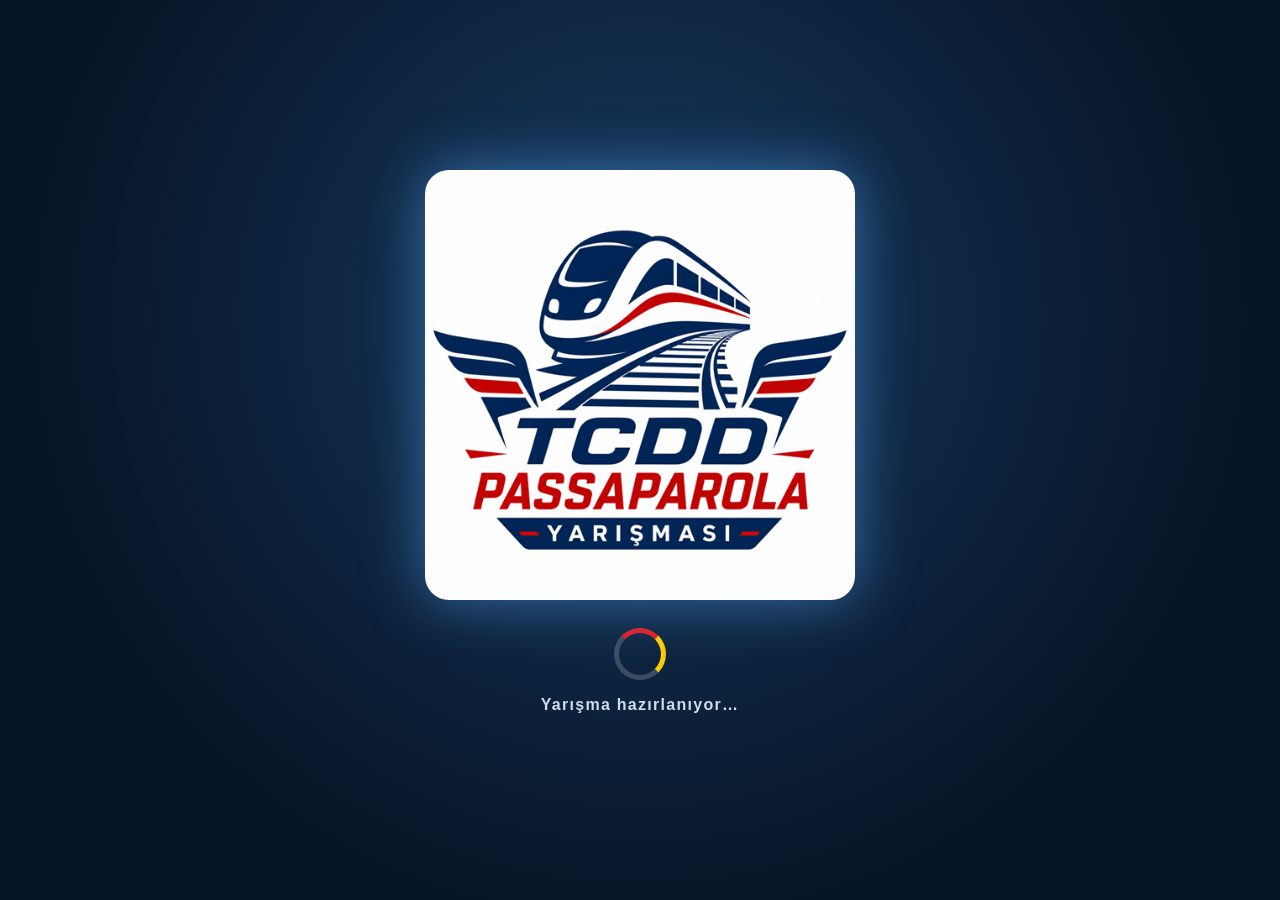
<file: index.html>
<!doctype html>
<html lang="tr"><head><meta charset="utf-8"><meta name="viewport" content="width=device-width,initial-scale=1,viewport-fit=cover"><meta name="theme-color" content="#071426"><meta name="apple-mobile-web-app-capable" content="yes"><meta name="apple-mobile-web-app-status-bar-style" content="black-translucent"><meta name="apple-mobile-web-app-title" content="Passaparola"><title>TCDD Eğitim Merkezi – Passaparola</title><link rel="manifest" href="manifest.webmanifest"><link rel="icon" href="assets/favicon.png"><link rel="apple-touch-icon" href="assets/logo192.png"><link rel="stylesheet" href="css/style.css"><link rel="stylesheet" href="css/features.css"><script defer src="js/defaultQuestions.js"></script><script defer src="js/storage.js"></script><script defer src="js/gameEngine.js"></script><script defer src="js/app.js"></script><script defer src="js/features.js"></script></head><body>
<div id="splash" class="splash"><div class="splashInner"><img src="assets/logo512.png" alt="TCDD Passaparola Yarışması"><div class="spinner" aria-label="Uygulama yükleniyor"></div><p>Yarışma hazırlanıyor…</p></div></div>
<section id="modeScreen" class="modeScreen hidden"><div class="modeCard"><img src="assets/logo512.png" alt="TCDD Passaparola"><h1>Nasıl oynamak istersiniz?</h1><button id="offlineMode" class="modeBtn">ÇEVRİMDIŞI OYNA</button><button id="onlineMode" class="modeBtn online">ÇEVRİMİÇİ (ONLINE) OYNA</button><button id="installBtn" class="install hidden">UYGULAMAYI TELEFONA YÜKLE / ANA SAYFAYA EKLE</button><button id="iosHelp" class="install hidden">iPhone / iPad’e Kurulum Bilgisi</button><button id="aboutBtn" class="textBtn">HAKKIMIZDA</button></div></section>
<section id="onlineLobby" class="modeScreen hidden"><div class="modeCard lobby"><img src="assets/logo192.png" alt="TCDD Passaparola"><h1>Çevrimiçi Oda</h1><label>Adınız<input id="onlineName" maxlength="60" autocomplete="name"></label><label>Oda Katılım Kodu<input id="joinCode" maxlength="6" inputmode="numeric" autocomplete="off"></label><button id="joinRoom" class="modeBtn online">ODAYA KATIL</button><button id="backModes" class="textBtn">GERİ DÖN</button><p id="onlineStatus" role="status"></p></div><button id="createRoom" class="createRoom">＋ ODA OLUŞTUR</button></section>
<main id="gameScreen" class="hidden"><header><div class="brand"><img class="headerLogo" src="assets/logo192.png" alt="Passaparola logosu"><span><span id="title">TCDD EĞİTİM MERKEZİ</span><small id="subtitle">PASSAPAROLA YARIŞMASI</small></span></div><div class="tools"><button id="adminBtn" class="quiet">YÖNETİM</button><button id="fullBtn" class="quiet">TAM EKRAN</button></div></header>
<section class="scorebar"><div class="gameControls"><button id="startBtn" class="start">▶ BAŞLAT</button><button id="resetBtn" class="resetSmall hidden">SIFIRLA</button></div><div><small>YARIŞMACI</small><strong id="player">—</strong></div><div><small>PUAN</small><strong id="score">0</strong></div><div><small>KALAN SÜRE</small><strong id="timer">04:00</strong></div></section>
<section class="stage"><div id="ring" class="ring" aria-label="Passaparola harf çemberi"><div class="ringCore"><span>AKTİF HARF</span><b id="activeLetter">—</b></div></div><div class="playPanel"><div class="questionHead"><div class="activeCard"><small>AKTİF HARF</small><b id="activeLetter2">—</b></div><div class="question"><small>SORU</small><p id="questionText">Yarışmaya başlamak için BAŞLAT düğmesine basın.</p></div></div><div id="feedback" role="status"></div><div class="answerArea"><label>CEVABINIZ<input id="answerInput" autocomplete="off" disabled></label><button id="checkBtn" class="check" disabled>CEVABI KONTROL ET</button><button id="passBtn" class="pass" disabled><b>PAS</b><span>SIRADAKİ SORU</span></button></div></div></section></main>
<section id="adminScreen" class="admin hidden"><header><div class="brand"><img class="headerLogo" src="assets/logo192.png" alt="Logo"><span>YÖNETİM PANELİ<small>TCDD PASSAPAROLA</small></span></div><button id="closeAdmin" class="quiet">YARIŞMAYA DÖN</button></header><nav><button data-tab="settings" class="selected">GENEL AYARLAR</button><button data-tab="questions">SORU BANKASI</button><button data-tab="leaders">LİDERLİK</button><button data-tab="backup">YEDEKLEME</button></nav><div id="adminContent"></div></section>
<div id="liveBoard" class="liveBoard hidden"><div><button id="closeLive" aria-label="Kapat">×</button><h2>CANLI LİDERLİK TABLOSU</h2><p id="roomLabel"></p><ol id="livePlayers"></ol></div></div>
<div id="modal" class="modal hidden" role="dialog" aria-modal="true"><div class="modalBox"><button id="modalClose" class="x" aria-label="Kapat">×</button><div id="modalBody"></div></div></div><div id="toast" role="status"></div>
<script src="firebase-config.js"></script></body></html>
</file>
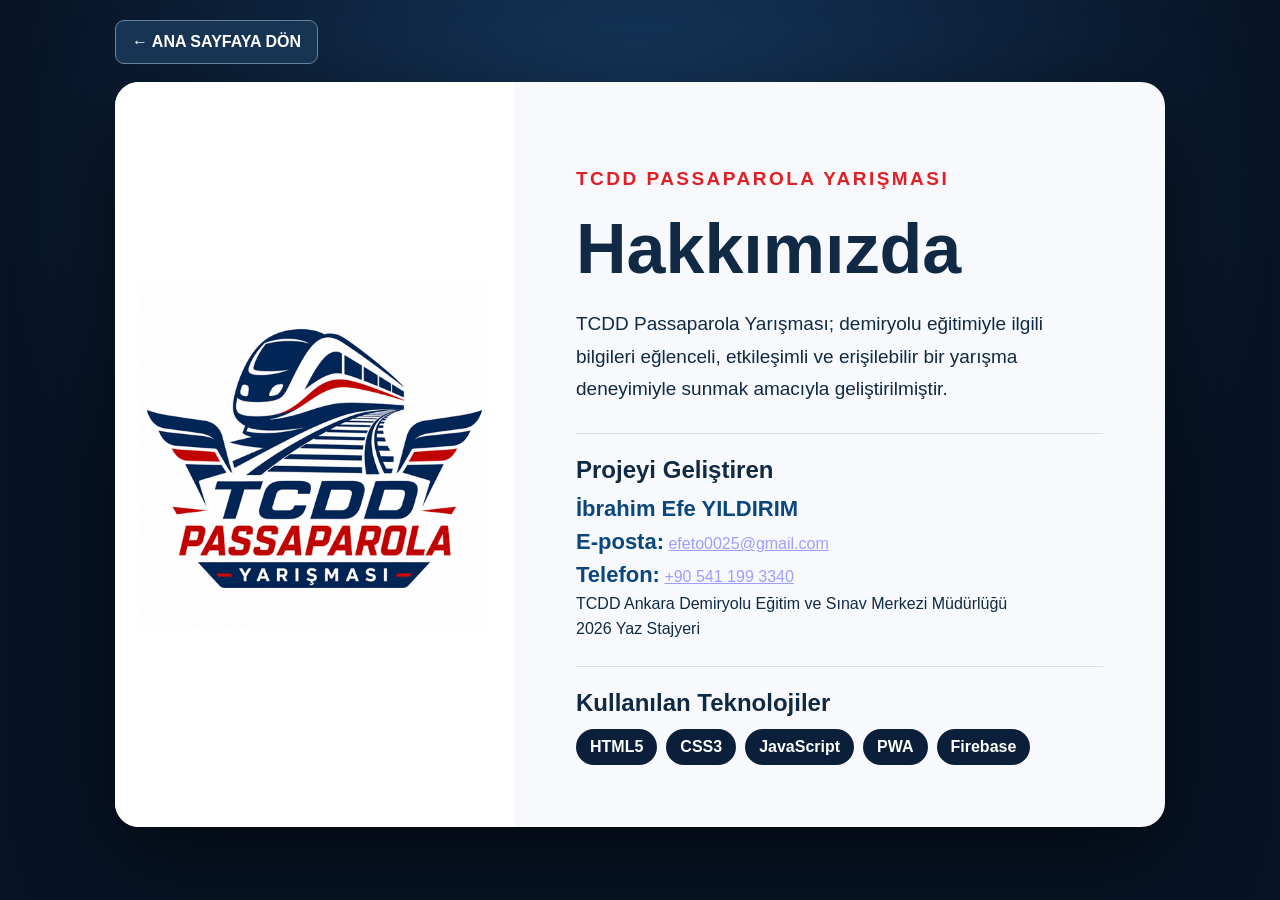
<file: about.html>
<!doctype html><html lang="tr"><head><meta charset="utf-8"><meta name="viewport" content="width=device-width,initial-scale=1,viewport-fit=cover"><meta name="theme-color" content="#071426"><title>Hakkımızda — TCDD Passaparola</title><link rel="icon" href="assets/favicon.png"><link rel="stylesheet" href="css/about.css"></head><body><main class="aboutPage"><a class="back" href="index.html">← ANA SAYFAYA DÖN</a><article class="aboutCard"><img class="aboutLogo" src="assets/logo512.png" alt="TCDD Passaparola Yarışması logosu"><div class="aboutContent"><p class="eyebrow">TCDD PASSAPAROLA YARIŞMASI</p><h1>Hakkımızda</h1><p>TCDD Passaparola Yarışması; demiryolu eğitimiyle ilgili bilgileri eğlenceli, etkileşimli ve erişilebilir bir yarışma deneyimiyle sunmak amacıyla geliştirilmiştir.</p><section class="author"><h2>Projeyi Geliştiren</h2><strong>İbrahim Efe YILDIRIM</strong><p><strong>E-posta:</strong> <a href="mailto:efeto0025@gmail.com">efeto0025@gmail.com</a></p><p><strong>Telefon:</strong> <a href="tel:+905411993340">+90 541 199 3340</a></p><p>TCDD Ankara Demiryolu Eğitim ve Sınav Merkezi Müdürlüğü</p><p>2026 Yaz Stajyeri</p></section><section><h2>Kullanılan Teknolojiler</h2><ul class="technologies"><li>HTML5</li><li>CSS3</li><li>JavaScript</li><li>PWA</li><li>Firebase</li></ul></section></div></article></main></body></html>
</file>
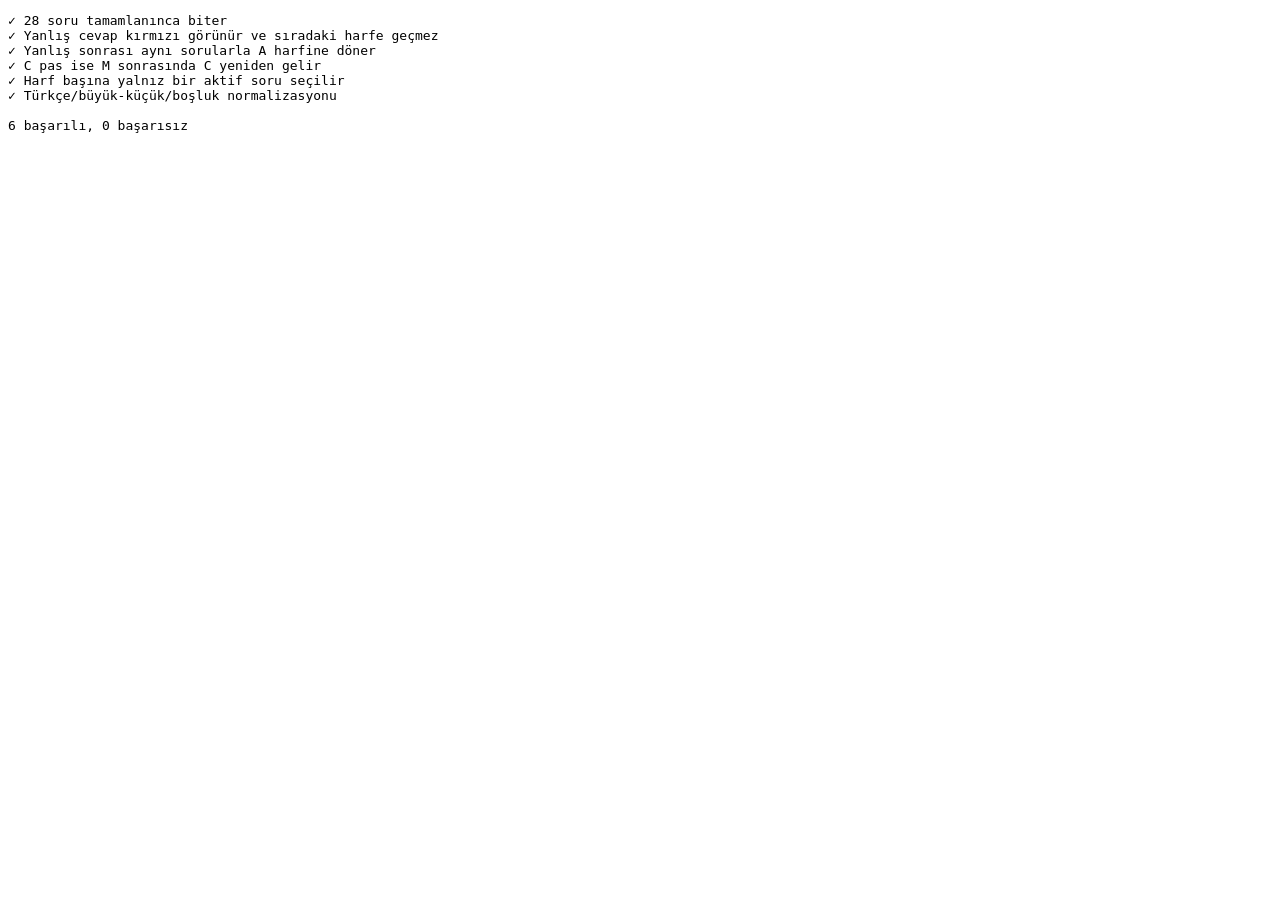
<file: tests/engine-tests.html>
<!doctype html><meta charset="utf-8"><title>Oyun Motoru Testleri</title><pre id="out"></pre>
<script src="../js/defaultQuestions.js"></script><script src="../js/gameEngine.js"></script><script>
var out=document.getElementById('out'),pass=0,fail=0;
function t(name,fn){try{fn();out.textContent+='✓ '+name+'\n';pass++;}catch(e){out.textContent+='✗ '+name+': '+e.message+'\n';fail++;}}
function ok(v,m){if(!v)throw Error(m||'başarısız');}
function subset(last){return PassaparolaDefaults.questions.map(function(q){return Object.assign({},q,{enabled:PassaparolaDefaults.letters.indexOf(q.letter)<=PassaparolaDefaults.letters.indexOf(last)});});}
t('28 soru tamamlanınca biter',function(){var e=new PassaparolaEngine.Engine();e.start(PassaparolaDefaults.questions);for(var i=0;i<28;i++)e.resolve('correct');ok(!e.running);});
t('Yanlış cevap kırmızı görünür ve sıradaki harfe geçmez',function(){var e=new PassaparolaEngine.Engine();e.start(subset('M'));for(var i=0;i<14;i++)e.resolve('correct');var q=e.current,r=e.resolve('wrong');ok(r.restart&&e.current===q&&e.status[q.letter]==='wrong');});
t('Yanlış sonrası aynı sorularla A harfine döner',function(){var e=new PassaparolaEngine.Engine();e.start(subset('M'));var ids=e.questions.map(function(q){return q.id;}).join(',');e.resolve('correct');e.resolve('wrong');e.restartRound();ok(e.current.letter==='A'&&e.score===0&&e.questions.map(function(q){return q.id;}).join(',')===ids);});
t('C pas ise M sonrasında C yeniden gelir',function(){var e=new PassaparolaEngine.Engine();e.start(subset('M'));e.resolve('correct');e.resolve('correct');e.resolve('passed');for(var i=0;i<12;i++)e.resolve('correct');ok(e.running&&e.current.letter==='C'&&e.status.C==='active');e.resolve('correct');ok(!e.running);});
t('Harf başına yalnız bir aktif soru seçilir',function(){var e=new PassaparolaEngine.Engine(),a=PassaparolaDefaults.questions[0];e.start([a,Object.assign({},a,{id:'ikinci'}),PassaparolaDefaults.questions[1]]);ok(e.questions.length===2&&e.current.id===a.id);});
t('Türkçe/büyük-küçük/boşluk normalizasyonu',function(){var e=new PassaparolaEngine.Engine();e.start([PassaparolaDefaults.questions[0]]);ok(e.answer('  ANONS  ').correct);});
out.textContent+='\n'+pass+' başarılı, '+fail+' başarısız';document.title=fail?'TEST BAŞARISIZ':'TÜM TESTLER BAŞARILI';
</script>
</file>
<file: css/style.css>
:root{--bg:#071426;--navy:#0b1f3a;--red:#e31e24;--green:#18a957;--white:#fff;--muted:#a8b0ba;--panel:#102945}*{box-sizing:border-box}html,body{margin:0;min-height:100%;font-family:"Segoe UI",Arial,sans-serif;background:var(--bg);color:#fff}button,input,textarea{font:inherit}button{cursor:pointer;border:0;color:#fff;font-weight:800}button:disabled,input:disabled{opacity:.45;cursor:not-allowed}.hidden{display:none!important}header{height:72px;padding:10px clamp(16px,3vw,46px);display:flex;align-items:center;justify-content:space-between;background:var(--navy);border-bottom:4px solid var(--red)}.brand{font-size:clamp(18px,2vw,28px);font-weight:900;letter-spacing:.04em}.brand small{display:block;color:var(--muted);font-size:.5em;margin-top:2px}.tools{display:flex;gap:8px}.quiet{background:#173453;border:1px solid #58708a;border-radius:7px;padding:10px 14px}.scorebar{display:grid;grid-template-columns:minmax(150px,1.15fr) 2fr .7fr 1fr;gap:8px;padding:8px clamp(12px,2vw,32px);background:#0d223d}.scorebar>div,.start{min-height:58px;border-radius:8px;background:#142e4c;padding:8px 16px;display:flex;flex-direction:column;justify-content:center}.scorebar small,.question small,.activeCard small{color:var(--muted);font-weight:800;letter-spacing:.1em}.scorebar strong{font-size:clamp(18px,2vw,28px)}.start{background:var(--red);font-size:clamp(17px,1.7vw,23px)}.stage{height:calc(100vh - 146px);min-height:545px;padding:12px clamp(12px,2vw,32px);display:grid;grid-template-columns:minmax(440px,48%) 1fr;gap:16px}.ring{position:relative;aspect-ratio:1/1;height:min(100%,700px);max-width:100%;margin:auto}.letter{position:absolute;left:50%;top:50%;width:clamp(34px,3.5vw,56px);aspect-ratio:1/1;border-radius:50%;transform:translate(-50%,-50%) rotate(var(--a)) translateY(calc(var(--radius)*-1)) rotate(calc(var(--a)*-1));background:var(--navy);border:2px solid #68809a;display:grid;place-items:center;font-size:clamp(14px,1.35vw,21px);font-weight:900;color:#fff}.letter.empty{opacity:.48}.letter.active{border:4px solid #fff;box-shadow:0 0 13px #fff}.letter.correct{background:var(--green)}.letter.wrong,.letter.passed{background:var(--red)}.ringCore{position:absolute;inset:24%;border-radius:50%;background:radial-gradient(circle,#173a60,#0b1f3a 72%);border:2px solid #294c70;display:grid;place-content:center;text-align:center}.ringCore span{color:var(--muted);font-weight:800}.ringCore b{font-size:clamp(64px,10vw,150px);line-height:1}.playPanel{display:flex;flex-direction:column;gap:10px;min-width:0}.questionHead{flex:1;display:grid;grid-template-columns:minmax(100px,22%) 1fr;gap:10px;min-height:240px}.activeCard,.question{background:var(--navy);border-radius:10px;padding:clamp(14px,2vw,28px)}.activeCard{display:flex;flex-direction:column;align-items:center;justify-content:center}.activeCard b{font-size:clamp(64px,9vw,130px)}.question p{font-size:clamp(20px,2.35vw,37px);font-weight:700;line-height:1.25;margin:18px 0 0}.answerArea{display:grid;grid-template-columns:1fr minmax(180px,.65fr) minmax(180px,.65fr);gap:10px;align-items:end}.answerArea label{font-size:12px;font-weight:800;color:var(--muted)}input,textarea{width:100%;border:2px solid #9aabba;border-radius:8px;background:#fff;color:#13263b;padding:13px}#answerInput{height:66px;font-size:clamp(20px,2vw,30px);margin-top:6px}.check,.pass{min-height:76px;border-radius:9px}.check{background:var(--green)}.pass{background:var(--red);display:flex;flex-direction:column;justify-content:center}.pass b{font-size:25px}.pass span{font-size:11px}#feedback{min-height:30px;font-size:18px;font-weight:900}.ok{color:#52dd8c}.bad{color:#ff7378}.urgent{color:#ff5358!important}.modal{position:fixed;inset:0;background:#020914dc;display:grid;place-items:center;z-index:20;padding:20px}.modalBox{position:relative;width:min(620px,95vw);max-height:90vh;overflow:auto;background:#f3f6f9;color:#15283c;border-radius:12px;padding:28px}.modalBox h2{color:var(--navy);margin-top:0}.modalBox label{display:block;font-weight:700;margin:12px 0}.modalBox button.action{width:100%;padding:14px;background:var(--red);border-radius:8px;margin-top:12px}.x{position:absolute;right:12px;top:8px;background:transparent;color:#34495e;font-size:28px}#toast{position:fixed;left:50%;bottom:20px;transform:translateX(-50%);background:#fff;color:#10233a;padding:12px 24px;border-radius:8px;opacity:0;pointer-events:none;transition:.2s;z-index:40;font-weight:800}#toast.show{opacity:1}.admin{min-height:100vh;background:#f3f6f9;color:#14263a}.admin nav{display:flex;gap:6px;padding:12px 3%;background:#dfe7ef}.admin nav button{background:#728398;padding:12px;border-radius:6px}.admin nav .selected{background:var(--red)}#adminContent{padding:20px 3%;max-width:1500px;margin:auto}.card{background:#fff;border-radius:10px;padding:20px;box-shadow:0 2px 7px #bac4ce;margin-bottom:14px}.formGrid{display:grid;grid-template-columns:repeat(2,1fr);gap:12px}.formGrid label{font-weight:700}.admin .action{background:var(--green);padding:12px 20px;border-radius:7px}.admin .danger{background:var(--red);padding:10px;border-radius:6px}.questionTable{width:100%;border-collapse:collapse;background:#fff}.questionTable th,.questionTable td{text-align:left;padding:9px;border-bottom:1px solid #d7dfe7}.questionTable th{background:var(--navy);color:#fff;position:sticky;top:0}.questionTable td:nth-child(1){font-size:20px;font-weight:900}.pill{display:inline-block;padding:3px 7px;border-radius:12px;background:#dde5ed}.pill.on{background:#c9f1da;color:#07662f}.preview{background:var(--navy);color:#fff;padding:18px;border-radius:8px}.leader{width:100%;border-collapse:collapse}.leader td,.leader th{padding:10px;border-bottom:1px solid #ddd;text-align:left}
@media(max-width:1100px){.stage{grid-template-columns:minmax(370px,45%) 1fr}.answerArea{grid-template-columns:1fr 1fr}.answerArea label{grid-column:1/-1}.letter{width:clamp(31px,4vw,44px)}}@media(max-width:760px){header{height:auto}.scorebar{grid-template-columns:1fr 1fr}.stage{height:auto;grid-template-columns:1fr}.ring{width:min(92vw,560px)}.answerArea{grid-template-columns:1fr}.answerArea label{grid-column:auto}.formGrid{grid-template-columns:1fr}.admin nav{overflow:auto}.questionTable{font-size:12px}}
.gameControls{display:flex!important;flex-direction:column!important;padding:0!important;background:transparent!important;gap:4px}.gameControls .start{width:100%;flex:1}.resetSmall{min-height:24px;border-radius:5px;background:#52677e;font-size:11px;letter-spacing:.08em}.start.stopped{background:#52677e}
.ring{height:auto;width:min(100%,calc(100vh - 180px),700px)}.letter{left:auto;top:auto;transform:translate(-50%,-50%)}
</file>
<file: css/features.css>
.headerLogo{width:54px;height:54px;object-fit:contain;border-radius:9px;background:#fff;margin-right:12px}.brand{display:flex;align-items:center}.splash,.modeScreen{position:fixed;inset:0;z-index:100;background:radial-gradient(circle at 50% 35%,#173a60,#071426 70%);display:grid;place-items:center;padding:max(18px,env(safe-area-inset-top)) max(18px,env(safe-area-inset-right)) max(18px,env(safe-area-inset-bottom)) max(18px,env(safe-area-inset-left))}.splash{transition:opacity .5s ease}.splash.fade{opacity:0;pointer-events:none}.splashInner{text-align:center}.splash img{width:min(68vw,430px);border-radius:24px;animation:logoIn 1.25s cubic-bezier(.2,.8,.2,1) both;filter:drop-shadow(0 0 28px #57a8ff88)}.splash p{color:#cddded;font-weight:700;letter-spacing:.08em}.spinner{width:52px;height:52px;margin:24px auto 0;border:5px solid #ffffff30;border-top-color:#e31e24;border-right-color:#ffcc00;border-radius:50%;animation:spin .85s linear infinite}@keyframes logoIn{from{opacity:0;transform:scale(.55);filter:drop-shadow(0 0 0 transparent)}to{opacity:1;transform:scale(1);filter:drop-shadow(0 0 28px #57a8ff88)}}@keyframes spin{to{transform:rotate(360deg)}}
.modeCard{width:min(540px,95vw);max-height:94vh;overflow:auto;text-align:center;background:#f7f9fc;color:#102945;border-radius:22px;padding:24px;box-shadow:0 24px 80px #0009}.modeCard>img{width:min(230px,60vw);border-radius:16px}.modeCard h1{margin:10px 0 20px}.modeBtn,.install{width:100%;min-height:58px;margin:7px 0;border-radius:10px;background:#e31e24;padding:12px}.modeBtn.online{background:#0b5cab}.install{background:#ffcc00;color:#17202a}.textBtn{background:transparent;color:#405b78;padding:12px}.modeCard label{display:block;text-align:left;font-weight:800;margin:12px 0}.modeCard input{text-transform:uppercase}.createRoom{position:fixed;right:max(22px,env(safe-area-inset-right));bottom:max(22px,env(safe-area-inset-bottom));background:#e31e24;border-radius:999px;padding:18px 22px;box-shadow:0 8px 25px #0008}.liveBoard{position:fixed;inset:0;z-index:90;background:#020914e8;display:grid;place-items:center;padding:18px}.liveBoard>div{width:min(620px,96vw);max-height:90vh;overflow:auto;background:#fff;color:#102945;border-radius:16px;padding:24px}.liveBoard li{display:flex;justify-content:space-between;padding:12px;border-bottom:1px solid #dce4ec;font-weight:800}#closeLive{float:right;background:#e31e24;border-radius:50%;width:36px;height:36px}.onlineBadge{position:fixed;right:12px;top:84px;z-index:8;background:#0b5cab;padding:8px 12px;border-radius:20px;font-weight:800}.mobile-ui .stage{height:auto;grid-template-columns:1fr}.mobile-ui .ring{width:min(92vw,520px)}.mobile-ui header{position:sticky;top:0;z-index:10}.mobile-ui .headerLogo{width:42px;height:42px}.mobile-ui .answerArea{grid-template-columns:1fr}.mobile-ui .answerArea label{grid-column:auto}@media(prefers-reduced-motion:reduce){.splash img,.spinner{animation-duration:.01ms!important}.splash{transition-duration:.01ms}}@media(max-width:760px){.modeCard{padding:18px}.createRoom{left:18px;right:18px;text-align:center}.brand{font-size:17px}.headerLogo{width:42px;height:42px}.tools{gap:4px}.quiet{padding:8px}.splash img{width:min(82vw,360px)}}
</file>
<file: css/about.css>
:root{color-scheme:dark;--navy:#071426;--red:#e31e24;--white:#fff}*{box-sizing:border-box}html,body{margin:0;min-height:100%;font-family:"Segoe UI",Arial,sans-serif;background:radial-gradient(circle at 50% 20%,#173a60,var(--navy) 68%);color:var(--white)}body{padding:max(20px,env(safe-area-inset-top)) max(20px,env(safe-area-inset-right)) max(20px,env(safe-area-inset-bottom)) max(20px,env(safe-area-inset-left))}.aboutPage{width:min(1050px,100%);margin:auto}.back{display:inline-flex;color:#fff;text-decoration:none;font-weight:800;padding:12px 16px;border:1px solid #68809a;border-radius:9px;background:#173453;margin-bottom:18px}.back:hover,.back:focus{background:#24537e}.aboutCard{display:grid;grid-template-columns:minmax(260px,38%) 1fr;overflow:hidden;background:#f7f9fc;color:#102945;border-radius:24px;box-shadow:0 28px 90px #0009}.aboutLogo{width:100%;height:100%;min-height:540px;object-fit:contain;background:#fff;padding:25px}.aboutContent{padding:clamp(28px,5vw,62px)}.eyebrow{color:var(--red);font-weight:900;letter-spacing:.13em}.aboutContent h1{font-size:clamp(38px,6vw,70px);margin:4px 0 24px;line-height:1}.aboutContent>p{font-size:19px;line-height:1.7}.aboutContent section{border-top:1px solid #d7e0e9;margin-top:28px;padding-top:22px}.aboutContent h2{margin:0 0 12px}.author strong{font-size:22px;color:#0b477f}.author p{margin:7px 0}.technologies{display:flex;flex-wrap:wrap;gap:9px;list-style:none;padding:0;margin:0}.technologies li{background:#0b1f3a;color:#fff;padding:9px 14px;border-radius:999px;font-weight:800}@media(max-width:760px){.aboutCard{grid-template-columns:1fr}.aboutLogo{min-height:0;height:auto;max-height:310px}.aboutContent{padding:26px}.aboutContent>p{font-size:17px}}
</file>
